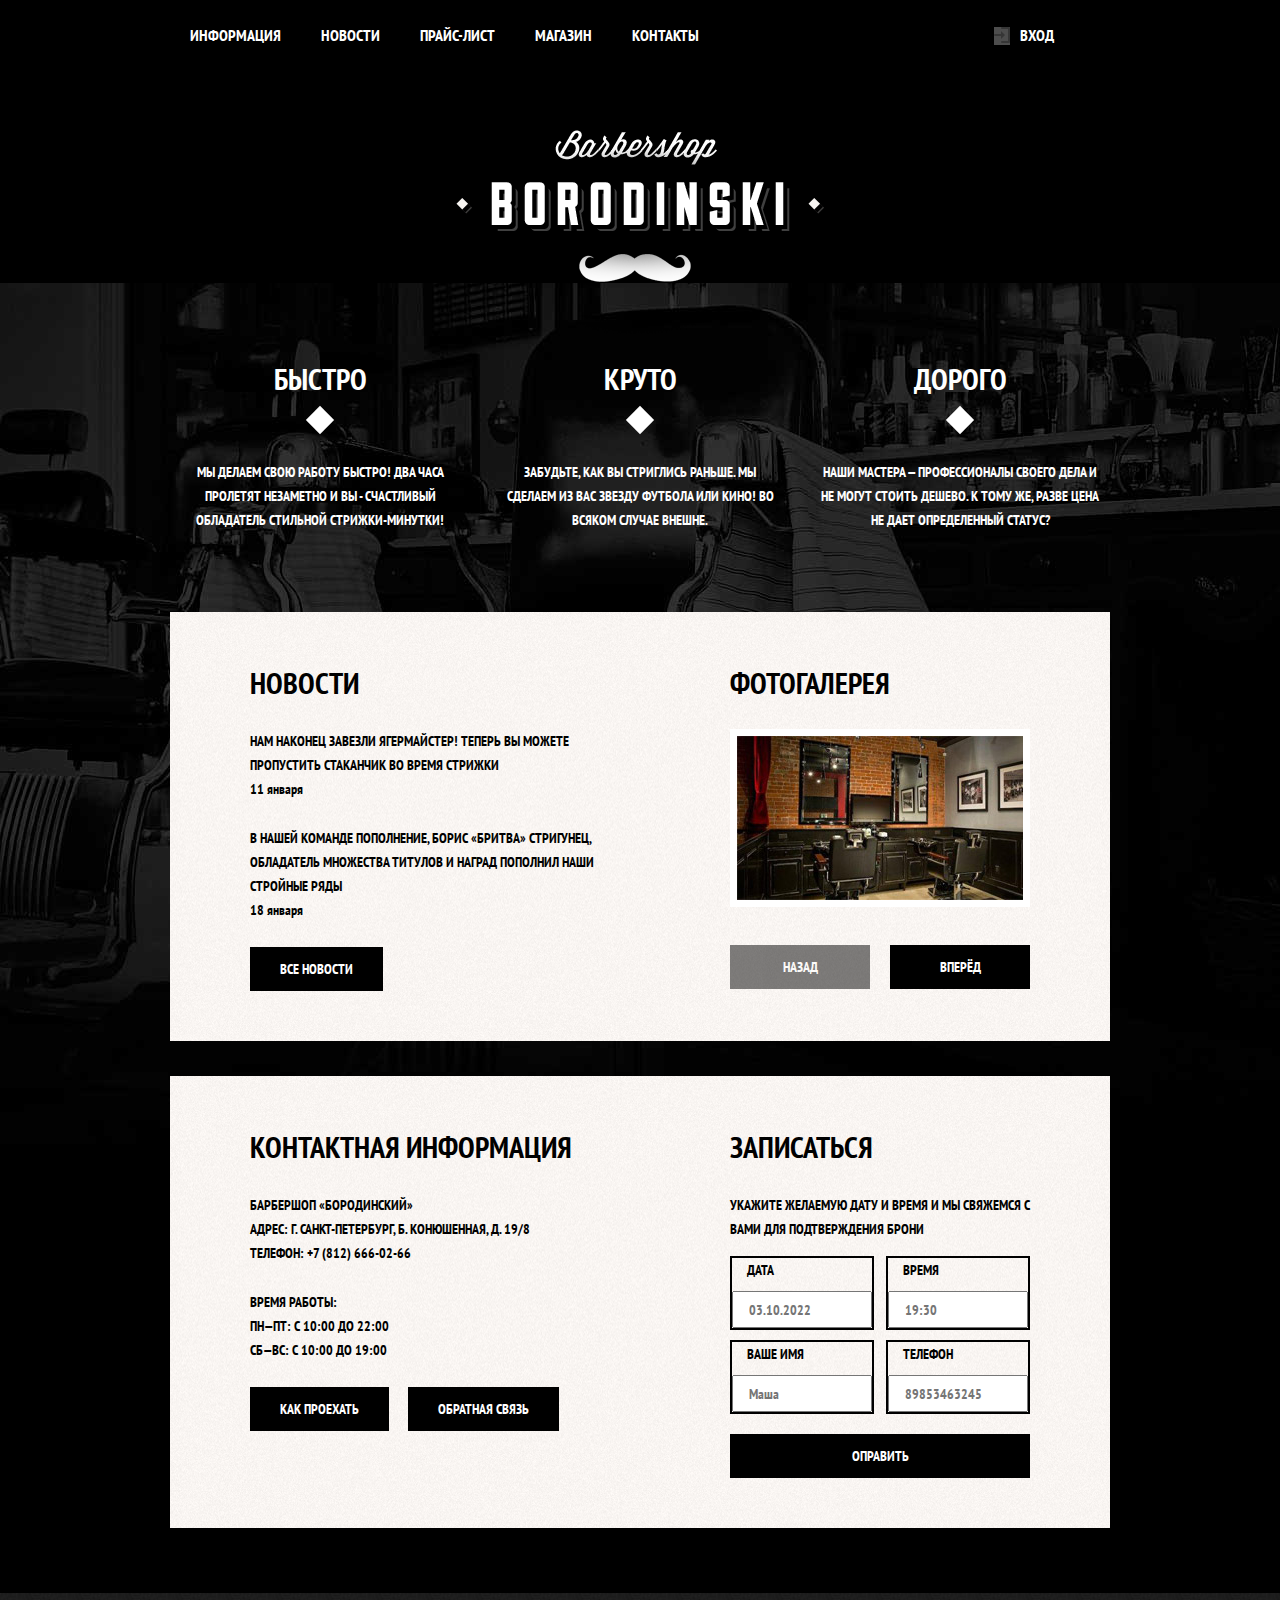
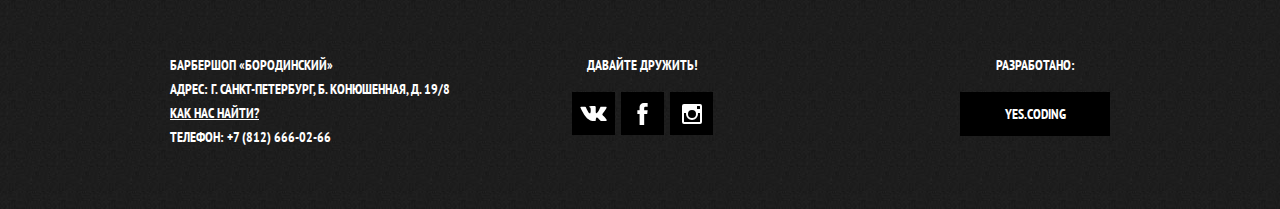
<file: Index.html>
<!DOCTYPE html>
<html lang="ru">
<head>
    <meta charset="UTF-8">
    <meta http-equiv="X-UA-Compatible" content="IE=edge">
    <meta name="viewport" content="width=device-width, initial-scale=1.0">
    <link rel="icon" href="img/favicon.ico" type="ico">
    <link href="./css/normlize.css" rel="stylesheet">
    <link href="./css/style.css" rel="stylesheet">
    <link href="https://fonts.googleapis.com/css?family=PT+Sans+Narrow:400,700&amp;subset=latin,cyrillic" rel="stylesheet">
    <title>Барбершоп "Бородинский"</title>
</head>
<body>
  <header class="main-header">
    <nav class="main-navigation">
      <a class="main-header-logo">
        <img src="img/index-logo.png" width="368" height="153" alt="логотип барбершопа Бородинский ">
      </a>
      <div class="main-navigation-wrapper">
        <div class="container">
          <ul class="site-navigation">
            <li>
              <a href="info.html">Информация</a>
            </li>
            <li>
              <a href="news.html">Новости</a>
            </li>
            <li>
              <a href="price.html">Прайс-лист</a> 
            </li>
            <li>
              <a href="https://aleksandraluzanova.github.io/Barbershop/Catalog.html">Магазин</a>
            </li>
            <li>
              <a href="contacts.html">Контакты</a>
            </li>
          </ul>
          <ul class="user-navigation">
            <li>
              <a class="login-link" href="login.html">Вход</a>
            </li>
          </ul>
      </div>
    </div>
    </nav>
  </header>
  <main class="container">
    <h1 class="visually-hidden">Барбершоп "Бородинский"</h1>
    <section class="features">
      <h2 class="visually-hidden">Преймущества</h2>
      <ul class="features-list">
        <li class="features-item">
          <h3>Быстро</h3>
          <p>Мы делаем свою работу быстро! Два часа пролетят незаметно и вы - счастливый обладатель стильной стрижки-минутки!</p>
        </li>
        <li class="features-item">
          <h3>Круто</h3>
          <p>Забудьте, как вы стриглись раньше. Мы сделаем из вас звезду футбола или кино! Во всяком случае внешне.</p>
        </li>
        <li class="features-item">
          <h3>Дорого</h3>
          <p>Наши мастера — профессионалы своего дела и не могут стоить дешево. К тому же, разве цена не дает определенный статус?</p>
        </li>
      </ul>
    </section>
    
    <div class="index-columns">
    <section class="news">
      <h2>Новости</h2>
      <ul class="news-list">
        <li class="news-item">
          <p>Нам наконец завезли Ягермайстер! Теперь вы можете пропустить стаканчик во время стрижки</p>
          <time datetime="2022-01-11">11 января</time>
        </li>
        <li class="news-item">
          <p>В нашей команде пополнение, Борис «Бритва» Стригунец, обладатель множества титулов и наград пополнил наши стройные ряды</p>
          <time datetime="2022-01-18">18 января</time>
        </li>
      </ul>
      <a class="button" href="news.html">Все новости</a>
    </section>
    <section class="gallery">
      <h2>Фотогалерея</h2>
      <div class="gallery-container">
        <figure class="gallery-content">
          <a href="#">
            <img src="img/gallery.jpg" width="286" height="164" alt="интерьер">
          </a>
        </figure>
        <button class="button gallery-button gallery-button-back" disabled>Назад</button>
        <button class="button gallery-button gallery-button-next">Вперёд</button>
     </div>
    </section>
  </div>

  <div class="index-columns">
    <section class="contacts">
      <h2>Контактная информация</h2>
      <p>
        Барбершоп «Бородинский»
        <br> Адрес: г. Санкт-Петербург, Б. Конюшенная, д. 19/8 
        <br>Телефон: +7 (812) 666-02-66
      </p>
      <p>
        Время работы:
        <br> пн—пт: с 10:00 до 22:00
        <br> сб—вс: с 10:00 до 19:00
      </p>
      <a class="button contacts-button-map" href="map.html">Как проехать</a>
      <a class="button" href="contacts.html">Обратная связь</a>
    </section>
    <section class="appointment">
      <h2>Записаться</h2>
      <p class="appointment-info">Укажите желаемую дату и время и мы свяжемся с вами для подтверждения брони</p>
      <form class="appointment-form" action="https://echo.htmlacademy.ru" method="post">
        <p class="appointment-item">
          <label for="appointment-date">Дата</label>
          <input id="appointment-date" type="text" name="date" value="" placeholder="03.10.2022">
        </p>
        <p class="appointment-item">
          <label for="appointment-time">Время</label>
          <input id="appointment-time" type="text" name="time" value="" placeholder="19:30">
        </p>
        <p class="appointment-item">
          <label for="appointment-name">Ваше имя</label>
          <input id="appointment-name" type="text" name="name" value="" placeholder="Маша">
        </p>
        <p class="appointment-item">
          <label for="appointment-phone">Телефон</label>
          <input id="appointment-phone" type="tel" name="phone" value="" placeholder="89853463245">
        </p>
        <button class="button" type="submit">Оправить</button>
      </form>
    </section>
  </div>
  </main>
  <footer class="main-footer">
    <div class="container">
    <p class="footer-contacts">
      Барбершоп «Бородинский» 
      <br>Адрес: г. Санкт-Петербург, Б. Конюшенная, д. 19/8
      <br> <a href="map.html">Как нас найти?</a>
      <br> Телефон: +7 (812) 666-02-66
    </p>
    <div class="footer-social">
      <b>Давайте дружить!</b>
      <ul>
        <li>
          <a class="social-button" href="#"><span class="visually-hidden">ВКонтакте</span>
            <svg xmlns="http://www.w3.org/2000/svg" width="27" height="15" viewBox="0 0 26.14 14.91">
              <path d="M26 13.47l-.09-.17a13.55 13.55 0 0 0-2.6-3q-.87-.83-1.1-1.12A1 1 0 0 1 22 8a10.27 10.27 0 0 1 1.22-1.78l.88-1.16q2.35-3.13 2-4L26 .94a.8.8 0 0 0-.4-.22 2.14 2.14 0 0 0-.87 0h-3.92a.51.51 0 0 0-.27 0h-.3a.6.6 0 0 0-.15.14.93.93 0 0 0-.14.24 22.22 22.22 0 0 1-1.46 3.06q-.5.84-.93 1.46a7 7 0 0 1-.71.91 4.94 4.94 0 0 1-.52.47q-.23.18-.35.15l-.23-.05a.9.9 0 0 1-.31-.33 1.49 1.49 0 0 1-.16-.53v-.55-.65-.57-1.12-1-.75a3.14 3.14 0 0 0 0-.62 2.12 2.12 0 0 0-.14-.44.73.73 0 0 0-.28-.33 1.57 1.57 0 0 0-.46-.18A9 9 0 0 0 12.57 0a8.93 8.93 0 0 0-3.25.33 1.83 1.83 0 0 0-.52.41q-.25.3-.07.33a1.67 1.67 0 0 1 1.16.59l.08.16a2.6 2.6 0 0 1 .19.63 6.32 6.32 0 0 1 .12 1 10.59 10.59 0 0 1 0 1.7q-.07.71-.13 1.1a2.21 2.21 0 0 1-.18.64 2.69 2.69 0 0 1-.16.3l-.07.07a1 1 0 0 1-.37.07.86.86 0 0 1-.46-.19 3.27 3.27 0 0 1-.56-.52 7 7 0 0 1-.66-.93q-.37-.6-.76-1.42l-.22-.39q-.2-.38-.56-1.11t-.62-1.43A.9.9 0 0 0 5.2.9h-.07a.93.93 0 0 0-.22-.16A1.44 1.44 0 0 0 4.6.65L.87.68A1 1 0 0 0 .1.94L0 1a.44.44 0 0 0 0 .22 1.08 1.08 0 0 0 .08.37Q.9 3.53 1.86 5.31t1.66 2.87Q4.23 9.27 5 10.24t1 1.24l.37.41.34.33a8.06 8.06 0 0 0 1 .78 16.34 16.34 0 0 0 1.4.9 7.6 7.6 0 0 0 1.79.72 6.19 6.19 0 0 0 2 .22h1.57a1.08 1.08 0 0 0 .72-.3l.05-.07a.9.9 0 0 0 .1-.25 1.38 1.38 0 0 0 0-.37 4.48 4.48 0 0 1 .09-1.05 2.77 2.77 0 0 1 .23-.71 1.74 1.74 0 0 1 .29-.4 1.19 1.19 0 0 1 .23-.2h.11a.86.86 0 0 1 .77.21 4.52 4.52 0 0 1 .83.79q.39.47.93 1.05a6.41 6.41 0 0 0 1 .87l.27.16a3.31 3.31 0 0 0 .71.3 1.53 1.53 0 0 0 .76.07l3.48-.05a1.58 1.58 0 0 0 .8-.17.68.68 0 0 0 .34-.37 1.06 1.06 0 0 0 0-.46 1.71 1.71 0 0 0-.1-.36z"
                  fill="#fff">
              </path>
            </svg>
          </a>
        </li>
        <li>
          <a class="social-button" href="#"><span class="visually-hidden">Фейсбук</span>
            <svg xmlns="http://www.w3.org/2000/svg" width="19" height="22" viewBox="0 0 10.15 21.74">
              <path d="M3.34 1.12A4.77 4.77 0 0 1 6.53 0h3.61v3.81H7.81a1.07 1.07 0 0 0-1.09.83v2.55h3.42c-.08 1.23-.24 2.45-.41 3.67h-3v10.87H2.21V10.86H0V7.21h2.19V3.66a3.83 3.83 0 0 1 1.15-2.54z"
                  fill="#fff" />
             </svg>
          </a>
        </li>
        <li>
          <a class="social-button" href="#"><span class="visually-hidden">Инстаграмм</span>
            <svg xmlns="http://www.w3.org/2000/svg" width="20" height="20" viewBox="0 0 20 20">
              <path d="M18 0H2a2 2 0 0 0-2 2v16a2 2 0 0 0 2 2h16a2 2 0 0 0 2-2V2a2 2 0 0 0-2-2zm-8 6a4 4 0 1 1-4 4 4 4 0 0 1 4-4zM2.5 18a.47.47 0 0 1-.5-.5V9h2.1a3.4 3.4 0 0 0-.1 1 6 6 0 1 0 12 0 3.4 3.4 0 0 0-.1-1H18v8.5a.47.47 0 0 1-.5.5zM18 4.5a.47.47 0 0 1-.5.5h-2a.47.47 0 0 1-.5-.5v-2a.47.47 0 0 1 .5-.5h2a.47.47 0 0 1 .5.5z"
                  fill="#fff">
              </path>
            </svg>
          </a>
        </li>
      </ul>
    </div>
      <p class="footer-copyright">
        <b>Разработано:</b>
        <a class="button" href="https://yescoding.ru/">Yes.coding</a>
      </p>
  </div>
  </footer>
  <section class="modal modal-login">
    <h2>ЛИЧНЫЙ КАБИНЕТ</h2>
    <p>Введите свой логин и пароль.</p>
    <form class="login-form" action="https://echo.htmlacademy.ru" method="post">
      <p>
        <label class="visually-hidden" for="user-login">Логин</label>
        <input class="login-icon-user" id="user-login" type="text" name="login" placeholder="Логин">
      </p>
      <p>
        <label class="visually-hidden" for="user-password">Пароль</label>
        <input class="login-icon-password" id="user-password" type="password" placeholder="Пароль" name="password">
      </p>
      <p class="login-password-info">
        <label class="login-checkbox">
          <input type="checkbox" name="remember" class="visually-hidden">
          <span class="checkbox-indicator"></span>
          Запомните меня
        </label>
        <a class="restore" href="#">Я забыл пароль!</a>
      </p>
      <button class="button" type="submit">Войти</button>
    </form>
    <!-- <button class="modal-close" type="button">Закрыть</button> -->
    <span class="modal-close">х</span>
  </section>
  <section class="modal modal-map">
    <h2 class="visually-hidden">Как до нас добраться</h2>
    <iframe src="https://www.google.com/maps/embed?pb=!1m18!1m12!1m3!1d1998.5991043651595!2d30.320894616006086!3d59.93879418187624!2m3!1f0!2f0!3f0!3m2!1i1024!2i768!4f13.1!3m3!1m2!1s0x4696310fca5ba729%3A0xea9c53d4493c879f!2z0JHQvtC70YzRiNCw0Y8g0JrQvtC90Y7RiNC10L3QvdCw0Y8g0YPQuy4sIDE5LCDQodCw0L3QutGCLdCf0LXRgtC10YDQsdGD0YDQsywgMTkxMTg2!5e0!3m2!1sru!2sru!4v1678724016999!5m2!1sru!2sru" width="766" height="560" style="border:0;" allowfullscreen="" loading="lazy" referrerpolicy="no-referrer-when-downgrade"></iframe>
    <p><img src="img/map.jpg" width="766" height="560"></p>
    <span class="modal-close">х</span>
  </section>
  <script src="js/Popup.js"></script>
  <script src="js/Map.js"></script>
</body>
</html>
</file>
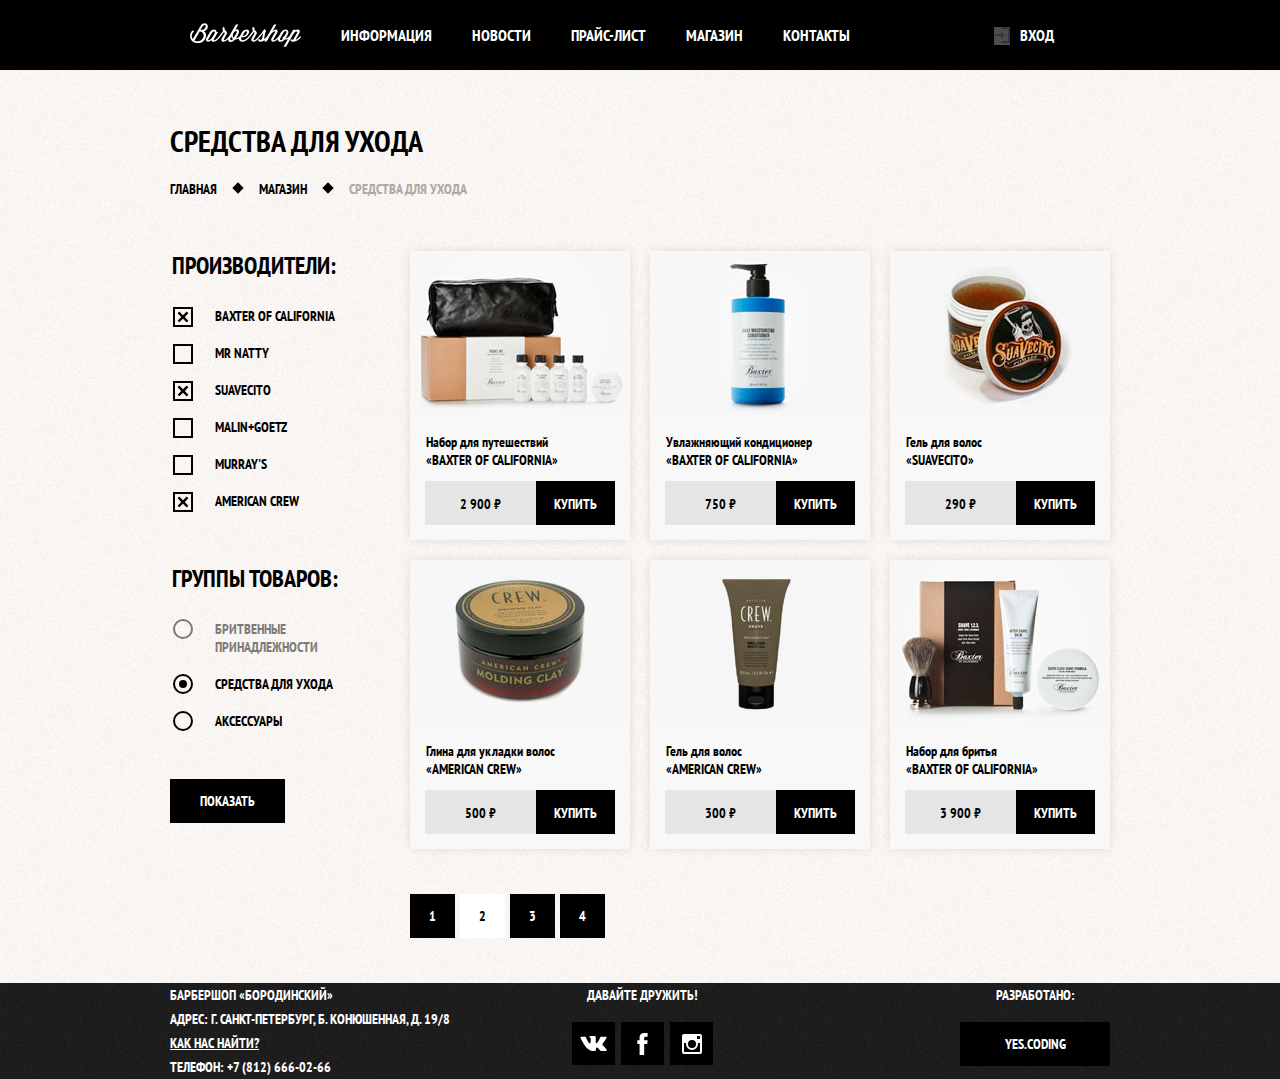
<file: Catalog.html>
<!DOCTYPE html>
<html lang="ru">
<head>
    <meta charset="UTF-8">
    <meta http-equiv="X-UA-Compatible" content="IE=edge">
    <meta name="viewport" content="width=device-width, initial-scale=1.0">
    <link href="https://fonts.googleapis.com/css?family=PT+Sans+Narrow:400,700&amp;subset=latin,cyrillic" rel="stylesheet">
    <link rel="icon" href="img/favicon.ico" type="ico">
    <link rel="stylesheet" href="css/catalog.css">
    <title>Барбершоп "Бородинский"</title>
</head>
<body class="inner-page">
    <header class="main-header">
        <nav class="main-navigation container">
          <a class="main-header-logo" href="Index.html">
            <img src="img/logo.svg" width="111" height="24" alt="логотип барбершопа Бородинский ">
          </a>
          <!-- <div class="main-navigation-wrapper">
            <div class="container"> -->
              <ul class="site-navigation">
                <li>
                  <a href="info.html">Информация</a>
                </li>
                <li>
                  <a href="news.html">Новости</a>
                </li>
                <li>
                  <a href="price.html">Прайс-лист</a> 
                </li>
                <li>
                  <a href="catalog.html">Магазин</a>
                </li>
                <li>
                  <a href="contacts.html">Контакты</a>
                </li>
              </ul>
              <ul class="user-navigation">
                <li>
                  <a class="login-link" href="login.html">Вход</a>
                </li>
              </ul>
            <!-- </div>
          </div> -->
        </nav>
      </header> 
      <main class="container">
        <h1 class="page-title">Средства для ухода</h1>
        <ul class="breadcrumbs">
            <li>
                <a href="Index.html">Главная</a>
            </li>
            <li>
                <a href="#">Магазин</a>
            </li>
            <li class="breadcrumbs-current">
                Средства для ухода
            </li>
        </ul>
        <div class="catalog-columns">
        <section class="filters">
            <h2 class="visually-hidden">Фильтр товаров</h2>
            <form class="filter" method="get" action="https://echo.htmlacademy.ru">
                <fieldset>
                    <legend>Производители:</legend>
                    <ul>
                        <li class="filter-option">
                            <input class="visually-hidden filter-input filter-input-checkbox" type="checkbox" name="Baxter-of-california" id="filter-baxter-of-california" checked>
                            <label for="filter-baxter-of-california">Baxter of california</label>
                        </li>
                        <li class="filter-option">
                            <input class="visually-hidden filter-input filter-input-checkbox" type="checkbox" name="Mr-natty" id="filter-mr-natty">
                            <label for="filter-mr-natty">Mr natty</label>
                        </li>
                        <li class="filter-option">
                          <input class="visually-hidden filter-input filter-input-checkbox" type="checkbox" name="suavecito" id="filter-suavecito" checked>
                          <label for="filter-suavecito">Suavecito</label>
                        </li>
                        <li class="filter-option">
                          <input class="visually-hidden filter-input filter-input-checkbox" type="checkbox" name="malin-goetz" id="filter-malin-goetz">
                          <label for="filter-malin-goetz">Malin+goetz</label>
                        </li>
                        <li class="filter-option">
                          <input class="visually-hidden filter-input filter-input-checkbox" type="checkbox" name="murrays" id="filter-murrays">
                          <label for="filter-murrays">Murray's</label>
                        </li>
                        <li class="filter-option">
                          <input class="visually-hidden filter-input filter-input-checkbox" type="checkbox" name="american-crew" id="filter-american-crew" checked>
                          <label for="filter-american-crew">American crew</label>
                        </li>
                    </ul>
                </fieldset>
                <fieldset>
                  <legend>Группы товаров:</legend>
                  <ul>
                    <li class="filter-option">
                      <input class="visually-hidden filter-input filter-input-radio" type="radio" name="product-group" value="shaving" id="filter-shave" disabled>
                      <label for="filter-shave">Бритвенные принадлежности</label>
                    </li>
                    <li class="filter-option">
                      <input class="visually-hidden filter-input filter-input-radio" type="radio" name="product-group" value="hair-care" id="filter-care" checked>
                      <label for="filter-care">Средства для ухода</label>
                    </li>
                    <li class="filter-option">
                      <input class="visually-hidden filter-input filter-input-radio" type="radio" name="product-group" value="accessories" id="filter-accessories">
                      <label for="filter-accessories">Аксессуары</label>
                    </li>
                  </ul>
                </fieldset>
                <button type="submit" class="filter-button button">Показать</button>
            </form>
        </section>
        <section class="catalog">
          <h2 class="visually-hidden">Список средств для ухода</h2>
          <ul class="catalog-list">
            <li class="catalog-item">
              <a href="#">
                <h3>
                  <span class="catalog-category">Набор для путешествий</span>
                  <span class="catalog-item-title">«Baxter of California»</span> 
                </h3>
                <p class="catalog-item-image">
                  <img src="img/content-catalog-item-1.jpg" width="220" height="165" alt="Набор для путешествий «Baxter of California» ">
                </p>
              </a>
              <p class="catalog-item-price">
                <b>2 900 ₽</b>
                <a class="button" href="#">Купить</a>
              </p>
            </li>
            <li class="catalog-item">
              <a href="#">
                <h3>
                  <span class="catalog-category">Увлажняющий кондиционер</span>
                  <span class="catalog-item-title">«Baxter of California»</span>
                </h3>
                <p class="catalog-item-image">
                  <img src="img/content-catalog-item-2.jpg" width="220" height="165" alt="Увлажняющий кондиционер «Baxter of California»">
                </p>
              </a>
              <p class="catalog-item-price">
                <b>750 ₽</b>
                <a class="button" href="#">Купить</a>
              </p>
            </li>
            <li class="catalog-item">
              <a href="#">
                <h3>
                  <span class="catalog-category">Гель для волос</span>
                  <span class="catalog-item-title">«Suavecito»</span>
                </h3>
                <p class="catalog-item-image">
                  <img src="img/content-catalog-item-3.jpg" width="220" height="165" alt="Гель для волос «Suavecito»">
                </p>
              </a>
              <p class="catalog-item-price">
                <b>290 ₽</b>
                <a class="button" href="#">Купить</a>
              </p>
            </li>
            <li class="catalog-item">
              <a href="#">
                <h3>
                  <span class="catalog-category">Глина для укладки волос</span>
                  <span class="catalog-item-title">«American crew»</span>
                </h3>
                <p class="catalog-item-image">
                  <img src="img/content-catalog-item-4.jpg" width="220" height="165" alt="Глина для укладки волос «American crew»">
                </p>
              </a>
              <p class="catalog-item-price">
                <b>500 ₽</b>
                <a class="button" href="#">Купить</a>
              </p>
            </li>
          </li>
          <li class="catalog-item">
            <a href="#">
              <h3>
                <span class="catalog-category">Гель для волос</span>
                <span class="catalog-item-title">«American crew»</span>
              </h3>
              <p class="catalog-item-image">
                <img src="img/content-catalog-item-5.jpg" width="220" height="165" alt="Гель для волос «American crew»">
              </p>
            </a>
            <p class="catalog-item-price">
              <b>300 ₽</b>
              <a class="button" href="#">Купить</a>
            </p>
          </li>
        </li>
        <li class="catalog-item">
          <a href="#">
            <h3>
              <span class="catalog-category">Набор для бритья</span>
              <span class="catalog-item-title">«Baxter of california»</span>
            </h3>
            <p class="catalog-item-image">
              <img src="img/content-catalog-item-6.jpg" width="220" height="165" alt="Набор для бритья «Baxter of california»">
            </p>
          </a>
          <p class="catalog-item-price">
            <b>3 900 ₽</b>
            <a class="button" href="#">Купить</a>
          </p>
        </li>
          </ul>
          <ul class="pagination-list">
            <li class="pagination-item">
              <a href="#">1</a>
            </li>
            <li class="pagination-item pagination-item-current">
              <a>2</a>
            </li>
            <li class="pagination-item">
              <a href="#">3</a>
            </li>
            <li class="pagination-item">
              <a href="#">4</a>
            </li>
          </ul>
        </section>
      </div>
      </main>
      <footer class="main-footer">
        <div class="container">
        <p class="footer-contacts">
          Барбершоп «Бородинский» 
          <br>Адрес: г. Санкт-Петербург, Б. Конюшенная, д. 19/8
          <br> <a href="map.html">Как нас найти?</a>
          <br> Телефон: +7 (812) 666-02-66
        </p>
        <div class="footer-social">
          <b>Давайте дружить!</b>
          <ul>
            <li>
              <a class="social-button" href="#"><span class="visually-hidden">ВКонтакте</span>
                <svg xmlns="http://www.w3.org/2000/svg" width="27" height="15" viewBox="0 0 26.14 14.91">
                  <path d="M26 13.47l-.09-.17a13.55 13.55 0 0 0-2.6-3q-.87-.83-1.1-1.12A1 1 0 0 1 22 8a10.27 10.27 0 0 1 1.22-1.78l.88-1.16q2.35-3.13 2-4L26 .94a.8.8 0 0 0-.4-.22 2.14 2.14 0 0 0-.87 0h-3.92a.51.51 0 0 0-.27 0h-.3a.6.6 0 0 0-.15.14.93.93 0 0 0-.14.24 22.22 22.22 0 0 1-1.46 3.06q-.5.84-.93 1.46a7 7 0 0 1-.71.91 4.94 4.94 0 0 1-.52.47q-.23.18-.35.15l-.23-.05a.9.9 0 0 1-.31-.33 1.49 1.49 0 0 1-.16-.53v-.55-.65-.57-1.12-1-.75a3.14 3.14 0 0 0 0-.62 2.12 2.12 0 0 0-.14-.44.73.73 0 0 0-.28-.33 1.57 1.57 0 0 0-.46-.18A9 9 0 0 0 12.57 0a8.93 8.93 0 0 0-3.25.33 1.83 1.83 0 0 0-.52.41q-.25.3-.07.33a1.67 1.67 0 0 1 1.16.59l.08.16a2.6 2.6 0 0 1 .19.63 6.32 6.32 0 0 1 .12 1 10.59 10.59 0 0 1 0 1.7q-.07.71-.13 1.1a2.21 2.21 0 0 1-.18.64 2.69 2.69 0 0 1-.16.3l-.07.07a1 1 0 0 1-.37.07.86.86 0 0 1-.46-.19 3.27 3.27 0 0 1-.56-.52 7 7 0 0 1-.66-.93q-.37-.6-.76-1.42l-.22-.39q-.2-.38-.56-1.11t-.62-1.43A.9.9 0 0 0 5.2.9h-.07a.93.93 0 0 0-.22-.16A1.44 1.44 0 0 0 4.6.65L.87.68A1 1 0 0 0 .1.94L0 1a.44.44 0 0 0 0 .22 1.08 1.08 0 0 0 .08.37Q.9 3.53 1.86 5.31t1.66 2.87Q4.23 9.27 5 10.24t1 1.24l.37.41.34.33a8.06 8.06 0 0 0 1 .78 16.34 16.34 0 0 0 1.4.9 7.6 7.6 0 0 0 1.79.72 6.19 6.19 0 0 0 2 .22h1.57a1.08 1.08 0 0 0 .72-.3l.05-.07a.9.9 0 0 0 .1-.25 1.38 1.38 0 0 0 0-.37 4.48 4.48 0 0 1 .09-1.05 2.77 2.77 0 0 1 .23-.71 1.74 1.74 0 0 1 .29-.4 1.19 1.19 0 0 1 .23-.2h.11a.86.86 0 0 1 .77.21 4.52 4.52 0 0 1 .83.79q.39.47.93 1.05a6.41 6.41 0 0 0 1 .87l.27.16a3.31 3.31 0 0 0 .71.3 1.53 1.53 0 0 0 .76.07l3.48-.05a1.58 1.58 0 0 0 .8-.17.68.68 0 0 0 .34-.37 1.06 1.06 0 0 0 0-.46 1.71 1.71 0 0 0-.1-.36z"
                      fill="#fff">
                  </path>
                </svg>
              </a>
            </li>
            <li>
              <a class="social-button" href="#"><span class="visually-hidden">Фейсбук</span>
                <svg xmlns="http://www.w3.org/2000/svg" width="19" height="22" viewBox="0 0 10.15 21.74">
                  <path d="M3.34 1.12A4.77 4.77 0 0 1 6.53 0h3.61v3.81H7.81a1.07 1.07 0 0 0-1.09.83v2.55h3.42c-.08 1.23-.24 2.45-.41 3.67h-3v10.87H2.21V10.86H0V7.21h2.19V3.66a3.83 3.83 0 0 1 1.15-2.54z"
                      fill="#fff" />
                 </svg>
              </a>
            </li>
            <li>
              <a class="social-button" href="#"><span class="visually-hidden">Инстаграмм</span>
                <svg xmlns="http://www.w3.org/2000/svg" width="20" height="20" viewBox="0 0 20 20">
                  <path d="M18 0H2a2 2 0 0 0-2 2v16a2 2 0 0 0 2 2h16a2 2 0 0 0 2-2V2a2 2 0 0 0-2-2zm-8 6a4 4 0 1 1-4 4 4 4 0 0 1 4-4zM2.5 18a.47.47 0 0 1-.5-.5V9h2.1a3.4 3.4 0 0 0-.1 1 6 6 0 1 0 12 0 3.4 3.4 0 0 0-.1-1H18v8.5a.47.47 0 0 1-.5.5zM18 4.5a.47.47 0 0 1-.5.5h-2a.47.47 0 0 1-.5-.5v-2a.47.47 0 0 1 .5-.5h2a.47.47 0 0 1 .5.5z"
                      fill="#fff">
                  </path>
                </svg>
              </a>
            </li>
          </ul>
        </div>
          <p class="footer-copyright">
            <b>Разработано:</b>
            <a class="button" href="https://yescoding.ru/">Yes.coding</a>
          </p>
      </div>
      </footer>
</body>
</html>
</file>
<file: css/style.css>
body {
    margin: 0;
    padding: 0;

    font-family: "PT Sans Narrow", Arial, sans-serif;
    font-size: 14px;
    line-height: 24px;
    font-weight: 700;
    color: #ffffff;
    text-transform: uppercase;

    background-color: #000000;
    background-image: url("../img/index-backgound.jpg");
    background-position: top center;
    background-repeat: no-repeat;
}

a {
    text-decoration: none;
}

.main-navigation {
    font-size: 16px;
    line-height: 20px;
    color: #ffffff;


    background-color: #000000;
}

.site-navigation,
.user-navigation {
    list-style: none;
}

.site-navigation a,
.user-navigation a {
    color: #ffffff;
}

.site-navigation a:hover,
.site-navigation a:focus,
.user-navigation a:hover,
.user-navigation a:focus {
    background-color: #242424;
}

.features-list {
    list-style: none;
}

.features-item {
    text-align: center;
}

.features-item h3 {
    font-size: 30px;
    line-height: 42px;
}

.index-columns {
    color: #000000;

    background-color: #f8f5f2;
    background-image: url("../img/fon.jpg");
    background-position: 0 0;
    background-repeat: repeat;
}

.index-columns h2 {
    font-size: 30px;
    line-height: 42px;
}

.news-list {
    list-style: none;
}

.news-item time {
    text-transform: none;
}

.gallery-content {
    background-color: #cccccc;
    border: 7px solid #ffffff;
}

.button {
    font: inherit;

    text-align: center;
    color: #ffffff;
    vertical-align: middle;
    text-transform: uppercase; 

    background-color: #000000;
    border: none;
}

.button:hover,
.button:focus,
.button:active {
    background-color: #663d15;
}

.appointment-item {
    font: inherit;

    background-color: transparent;
    border: 2px solid #000000;
}

.appointment-item input:focus {
    border-color: #663d15;
}

.main-footer {
    color: #ffffff;

    background-color: #212121;
    background-image: url("../img/footer-background.jpg");
    background-position: 0 0;
    background-repeat: repeat;
}

.footer-contacts a {
    color: #ffffff;
    text-decoration: underline;
}

.footer-contacts a:hover,
.footer-contacts a:focus {
    text-decoration: none;
}

.footer-social {
    text-align: center;
}

.footer-social ul {
    list-style: none;
}

.social-button {
    color: #ffffff;
}

.footer-copyright {
    text-align: center;
}

.footer-copyright .button:hover,
.footer-copyright .button:focus {
    color: #000000;

    background-color: #ffffff;
}

.modal {
    color: #000000;

    background-color: #f8f3f0;
    background-image: url("../img/fon.jpg");
    background-position: 0 0;
    background-repeat: repeat;
}

.modal h2 {
    font-size: 30px;
    line-height: 42px;
}

.login-form input[type="text"],
.login-form input[type="password"] {
    font: inherit;
    color: #000000;
    text-transform: uppercase;

    background-color: #f9f6f3;
    border: 2px solid #000000;
}

.login-form input:focus {
    border-color: #663d15;
}

.login-checkbox:hover,
.login-checkbox:focus {
    color: #663d15;
}

.restore {
    color: #000000;
    text-decoration: underline;
}

.restore:hover,
.restore:focus {
    text-decoration: none;
}

.main-header {
    margin-bottom: 75px;
}

.main-header-logo {
    order: 1;
    width: 368px;
    height: 153px;
}

.site-navigation {
    width: 620px;
    margin: 0;
    padding: 0;
    list-style: none;
}

.user-navigation {
    width: 140px;
    margin: 0;
    padding: 0;
    list-style: none;
}

.main-navigation {
    display: flex;
    flex-direction: column;
    align-items: center;
}

.main-navigation-wrapper {
    width: 100%;
    margin-bottom: 60px;

    background-color: #000000;
}

.container {
    width: 940px;
    margin: 0 auto;
    padding: 0 10px;
}

.main-navigation-wrapper .container {
    display: flex;
    justify-content: space-between;
}

.features-list {
    display: flex;
    justify-content: space-between;
    margin: 0;
    padding: 0; 
}

.features-item {
    width: 300px;
}

.index-columns {
    display: flex;
    justify-content: space-between;
    padding: 50px 80px;
    margin-bottom: 35px;
}

.features {
    margin-bottom: 80px;
}

.news {
    width: 380px;
}

.gallery {
    width: 300px;
}

.contacts {
    width: 380px;
}

.appointment {
    width: 300px;
}

.main-footer {
    margin-top: 65px;
    padding: 60px 0;
}

.footer-contacts {
    width: 320px;
    margin: 0;
    margin-right: 80px;
}

.footer-social {
    width: 145px;
}

.footer-copyright {
    width: 150px;
    margin: 0;
    margin-left: auto;
}

.main-footer .container {
    display: flex;
}

img {
    max-width: 100%;
    height: auto;
}

.visually-hidden:not(:focus):not(:active),
input[type="checkbox"].visually-hidden,
input[type=radio].visually-hidden {
    position: absolute;
    width: 1px;
    height: 1px;
    margin: -1px;
    border: 0;
    padding: 0;
    white-space: nowrap;
    clip-path: inset(100%);
    clip: rect(0 0 0 0);
    overflow: hidden;
}

.site-navigation {
    display: flex;
    flex-wrap: wrap;
}

.site-navigation a,
.user-navigation a {
    display: inline-block;
    padding: 25px 20px;
    vertical-align: middle;
}

.user-navigation {
    display: flex;
}

.user-navigation .login-link {
    padding-left: 50px;
    position: relative;
}

.login-link::before {
    content: "";
    width: 16px;
    height: 18px;
    background-color: #ffffff;
    position: absolute;
    top: 27px;
    left: 24px;
    background-image: url("../img/sprite123.png");
    background-repeat: no-repeat;
    background-position: 0 0;
    opacity: 0.3;
}

.login-link:hover::before,
.login-link:focus::before,
.login-link:active::before {
    opacity: 1;
}

.features-item h3 {
    margin: 0;
    margin-bottom: 60px;
    position: relative;
}

.features-item h3::after {
    content: "";
    position: absolute;
    width: 20px;
    height: 20px;
    background-color: #ffffff;
    bottom: -30px;
    left: 50%;
    margin-left: -10px;
    transform: rotate(45deg);
}

.features-item p {
    margin: 0 10px;
}

.index-columns h2 {
    margin: 0;
    margin-bottom: 25px;
}

.news-list {
    margin: 0;
    margin-bottom: 25px;
    padding: 0;
}

.news-item {
    margin-bottom: 25px;
}

.news-item p {
    margin: 0;
}

.button {
    display: inline-block;
    padding: 10px 30px;
    margin-right: 16px;
}

.button.disabled,
.button:disabled {
    cursor: default;
    opacity: 0.5;
    background-color: #000000;
}

.gallery-content {
    height: 164px;
    margin: 0;
}

.gallery-content img {
    width: 286px;
    height: 164px;
}

.gallery-container {
    position: relative;
    height: 260px;
}

.gallery-button {
    box-sizing: border-box;
    width: 140px;
    margin: 0;
    position: absolute;
    bottom: 0;
}

.gallery-button-back {
    left: 0;
}

.gallery-button-next {
    right: 0;
}

.contacts p {
    margin: 0;
    margin-bottom: 25px;
}

.appointment-info {
    margin: 0;
    margin-bottom: 15px;
}

.appointment-item {
    width: 140px;
    margin: 0;
    margin-bottom: 10px;
}

.appointment-form {
    display: flex;
    flex-wrap: wrap;
    justify-content: space-between;
}

.appointment-item label {
    display: block;
    margin-bottom: 9px;
    margin-left: 15px;
}

.appointment-item input {
    box-sizing: border-box;
    width: 140px;
    padding-top: 8px;
    padding-left: 15px;
    padding-right: 15px;
    padding-bottom: 7px;
}

.appointment-form button {
    display: block;
    width: 100%;
    margin-top: 10px;
    margin-right: 0;
}

.social-button {
    width: 43px;
    height: 43px;
    background-color: #000000;
    display: flex;
    align-items: center;
    justify-content: center;
}

.footer-social ul {
    display: flex;
    width: 141px;
    flex-wrap: wrap;
    justify-content: space-between;
    padding: 0;
    margin: 0 auto;
}

.social-button:hover,
.footer-social:focus {
    background-color: #ffffff;
}

.social-button:hover path,
.footer-social:focus path {
    fill: #000000;
}

.footer-social b {
    display: block;
    margin-bottom: 15px;
}

.footer-copyright b {
    display: block;
    margin-bottom: 15px;
}

.footer-copyright a {
    display: block;
    margin-right: 0;
}

.footer-copyright a:hover,
.footer-copyright:focus {
    color: #000000;
    background-color: #ffffff;
}

@keyframes bounce {
    0% {
        transform: translateY(-2000px);
    }

    70% {
        transform: translateY(30px);
    }

    90% {
        transform: translateY(-10px);
    }

    100% {
        transform: translateY(0);
    }
}

@keyframes shake {
    0%,
    100% {
        transform: translateX(0);
    }

    10%,
    30%,
    50%,
    70%,
    90% {
        transform: translateX(-10px);
    }

    20%,
    40%,
    60%,
    80% {
        transform: translateX(10px);
    }
}

.modal {
    position: fixed;
    display: none;
    color: #000000;
    background-color: #f8f3f0;
    background-image: url("../img/fon.jpg");
    background-position: 0 0;
    background-repeat: repeat;
    box-shadow: 0px 30px 50px rgba(0, 0, 0, 0.7);
}

.modal-show {
    display: block;
    animation-name: bounce;
    animation-duration: 0.6s;
}

.modal-error {
    animation: shake 0.6s;
}

.modal-login {
    top: 120px;
    left: 50%; 
    width: 300px;
    margin-left: -230px;
    padding: 50px 80px;
}

.modal-close {
    position: absolute;
    top: 0;
    right: -34px;
    width: 22px;
    height: 22px;
    font-size: 0;
    background-color: transparent;
    border: 0;
    cursor: pointer;
}

.modal-close::before,
.modal-close::after {
    content: "";
    position: absolute;
    top: 10px;
    left: 2px;
    width: 19px;
    height: 3px;
    background-color: #d0d0d0;
}

.modal-close::before {
    transform: rotate(45deg);
}

.modal-close::after {
    transform: rotate(-45deg);
}

.modal-login h2 {
    margin: 0;
    margin-bottom: 20px;
    font-size: 30px;
    line-height: 42px;
}

.modal-map {
    top: 50%;
    left: 50%;
    width: 766px;
    height: 560px;
    margin-top: -280px;
    margin-left: -390px;
    border: 7px solid #ffffff;
}

.modal-map p {
    position: absolute;
    top: 0;
    left: 0;
    z-index: 1;
    margin: 0;
}

.modal-map iframe {
    position: relative;
    z-index: 2;
    border: none;
}

.modal-login p {
    margin: 0;
    margin-bottom: 10px;
}

.login-form p {
    margin: 0;
    margin-bottom: 10px;
}
  
.login-form input[type="text"],
.login-form input[type="password"] {
    box-sizing: border-box;
    width: 300px;
    padding: 10px 15px;
    padding-right: 40px;
    font: inherit;
    color: #000000;
    text-transform: uppercase;
    background-color: #f9f6f3;
    border: 2px solid #000000;
}

.login-form input:focus {
    border-color: #663d15;
}

.login-password-info {
    display: flex;
    flex-wrap: wrap;
    justify-content: space-between;
    margin: 15px 0;
}

.login-icon-user {
    background-image: url("../img/user.svg");
    background-position: 270px center;
    background-repeat: no-repeat;
}
</file>
<file: css/catalog.css>
body {
    margin: 0;
    padding: 0;

    font-family: "PT Sans Narrow", Arial, sans-serif;
    font-size: 14px;
    line-height: 24px;
    font-weight: 700;
    color: #ffffff;
    text-transform: uppercase;

    background-color: #000000;
    background-image: url("../img/index-backgound.jpg");
    background-position: top center;
    background-repeat: no-repeat;
}

a {
    text-decoration: none;
}

img {
    max-width: 100%;
    height: auto;
}

.visually-hidden:not(:focus):not(:active),
input[type="checkbox"].visually-hidden,
input[type=radio].visually-hidden {
    position: absolute;
    width: 1px;
    height: 1px;
    margin: -1px;
    border: 0;
    padding: 0;
    white-space: nowrap;
    clip-path: inset(100%);
    clip: rect(0 0 0 0);
    overflow: hidden;
}

.inner-page {
    color: #000000;
    background-color: #f9f6f3;
    background-image: url("../img/fon.jpg");
    background-position: 0 0;
    background-repeat: repeat;
}

.inner-page .main-header {
    margin-bottom: 50px;
    background-color: #000000;
}

.button {
    display: inline-block;
    margin-right: 16px;
    padding: 10px 30px;
    font: inherit;

    text-align: center;
    color: #ffffff;
    vertical-align: middle;
    text-transform: uppercase; 

    background-color: #000000;
    border: none;
}

.button:hover,
.button:focus,
.button:active {
    background-color: #663d15;
}

.button.disabled,
.button:disabled {
    cursor: default;
    opacity: 0.5;
    background-color: #000000;
}

.main-navigation {
    font-size: 16px;
    line-height: 20px;
    color: #ffffff;


    background-color: #000000;
}

.inner-page .main-navigation {
    display: flex;
    align-items: flex-start;
    flex-direction: row;
}

.inner-page .main-header-logo {
    order: 0;
    width: 111px;
    height: 24px;
    padding: 23px 20px;
}

.main-navigation-wrapper {
    width: 100%;
    margin-bottom: 60px;
    background-color: #000000;
}

.main-navigation-wrapper .container {
    display: flex;
    justify-content: space-between;
}
.site-navigation,
.user-navigation {
    list-style: none;
    margin: 0;
    padding: 0;
}

.site-navigation {
    display: flex;
    flex-wrap: wrap;
    width: 620px;
}

.user-navigation {
    display: flex;
    width: 140px;
}

.inner-page .user-navigation {
    margin-left: auto;
}


.site-navigation a,
.user-navigation a {
    display: block;
    padding: 25px 20px;
    vertical-align: middle;
    color: #ffffff;
}

.site-navigation a:hover,
.site-navigation a:focus,
.user-navigation a:hover,
.user-navigation a:focus {
    background-color: #242424;
}

.user-navigation .login-link {
    padding-left: 50px;
    position: relative;
}

.login-link::before {
    content: "";
    width: 16px;
    height: 18px;
    background-color: #ffffff;
    position: absolute;
    top: 27px;
    left: 24px;
    background-image: url("../img/sprite123.png");
    background-repeat: no-repeat;
    background-position: 0 0;
    opacity: 0.3;
}

.login-link:hover::before,
.login-link:focus::before,
.login-link:active::before {
    opacity: 1;
}

.container {
    width: 940px;
    margin: 0 auto;
    padding: 0 10px;
}

.page-title {
    font-size: 30px;
    line-height: 42px;
    margin: 0;
    margin-bottom: 15px;
    padding: 0;
}

.breadcrumbs {
    display: flex;
    justify-content: flex-start;
    flex-wrap: wrap;
    list-style: none;
    padding: 0;
    margin: 0;
    margin-bottom: 50px;
}

.breadcrumbs li {
    position: relative;
    margin-right: 42px;
}

.breadcrumbs li:last-child {
    margin-right: 0;
}

.breadcrumbs li::after {
    content: "";
    position: absolute;
    top: 7px;
    right: -25px;
    width: 8px;
    height: 8px;
    background-color: #000000;
    transform: rotate(45deg);
}

.breadcrumbs a {
    color: #000000;
}

.breadcrumbs a:hover,
.breadcrumbs a:focus {
    text-decoration: underline;
}

.breadcrumbs-current {
    color: #aba9a7;
}

.breadcrumbs-current::after {
    display: none;
}

.catalog-columns {
    display: flex;
    justify-content: space-between;
}

.filters {
    width: 180px;
}

.filter fieldset {
    margin: 0;
    padding: 0;
    margin-bottom: 30px;
    border: none;
}

.filter fieldset:first-child {
    margin-bottom: 35px;
}

.filter legend {
    margin-bottom: 26px;
    font-size: 24px;
    line-height: 30px;
}

.filter ul {
    margin: 0;
    padding: 0;
    list-style: none;
    line-height: 18px;
}

.filter-option {
    margin-bottom: 19px;
    padding-left: 45px;
}

.filter-option label {
    position: relative;
    display: block;
    cursor: pointer;
    user-select: none;
}

.filter-input:hover + label,
.filter-input:focus + label {
    color: #663d15;
}

.filter-input-checkbox + label::before {
    content: "";
    position: absolute;
    left: -42px;
    top: 0;
    width: 16px;
    height: 16px;
    border: 2px solid #000000;
}

.filter-input-checkbox:checked + label::after {
    content: "";
    position: absolute;
    top: 4px;
    left: -38px;
    width: 12px;
    height: 12px;
    background-image: url("../img/cross.svg");
    background-repeat: no-repeat;
    background-position: 0 0;
}

.filter-input-radio + label::before {
    content: "";
    position: absolute;
    left: -42px;
    top: -1px;
    width: 16px;
    height: 16px;
    border: 2px solid #000000;
    border-radius: 50%;
}

.filter-input:disabled + label {
    color: #000000;
    opacity: 0.5;
}

.filter-input-radio:checked + label::after {
    content: "";
    position: absolute;
    top: 5px;
    left: -36px;
    width: 8px;
    height: 8px;
    background-color: #000000;
    border-radius: 50%;
}

.catalog {
    width: 700px;
}

.catalog-list {
    display: flex;
    flex-wrap: wrap;
    margin: 0;
    padding: 0;
    margin-bottom: 25px;
    list-style: none;
}

.catalog-item {
    width: 220px;
    margin-bottom: 20px;
    margin-right: 20px;
    background-color: #f8f8f8;
    box-shadow: 0 0 10px rgba(0, 0, 0, 0.1);
}

.catalog-item:nth-child(3n) {
    margin-right: 0;
}

.catalog-item:hover {
    box-shadow: rgba(0, 0, 0, 0.2);
}

.catalog-item a {
    display: flex;
    flex-direction: column;
    color: #000000;
}

.catalog-item h3 {
    order: 1;
    margin-top: 17px;
    margin-bottom: 12px;
    margin-left: 16px;
    margin-right: 15px;
    font-size: 14px;
    line-height: 18px;
}

.catalog-category {
    display: block;
    text-transform: none;
}

.catalog-item-image {
    width: 220px;
    height: 165px;
    margin: 0;
}

.catalog-item-price {
    display: flex;
    margin: 15px;
    margin-top: 0;
}

.catalog-item-price b {
    width: 112px;
    padding: 13px 25px 11px;
    font-size: 14px;
    line-height: 20px;
    text-align: center;
    background-color: #e5e5e5;
}

.catalog-item-price .button {
    width: 50px;
    padding: 13px 18px 11px;
    margin-right: 0;
    line-height: 20px;
    color: #ffffff;
}

.pagination-list {
    display: flex;
    flex-wrap: wrap;
    list-style: none;
    margin: 0;
    padding: 0;
}

.pagination-item {
    margin-right: 5px;
}

.pagination-item:last-child {
    margin-right: 0;
}

.pagination-item a {
    display: block;
    padding: 10px 19px;
    color: #ffffff;
    background-color: #000000;
}

.pagination-item a:hover,
.pagination-item a:focus,
.pagination-item a:active {
    background-color: #663d15;
}

.pagination-item-current a {
    color: #000000;
    background-color: #ffffff;
}

.pagination-item-current a:hover,
.pagination-item-current a:focus,
.pagination-item-current a:active {
    color: #000000;
    background-color: #ffffff;
}

.main-footer {
    color: #ffffff;

    background-color: #212121;
    background-image: url("../img/footer-background.jpg");
    background-position: 0 0;
    background-repeat: repeat;
}

.inner-page .main-footer {
    margin-top: 45px;
}

.main-footer .container {
    display: flex;
}

.footer-contacts {
    width: 320px;
    margin: 0;
    margin-right: 80px;
}

.footer-contacts a {
    color: #ffffff;
    text-decoration: underline;
}

.footer-contacts a:hover,
.footer-contacts a:focus {
    text-decoration: none;
}

.footer-social {
    width: 145px;
    text-align: center;
}

.footer-social ul {
    display: flex;
    flex-wrap: wrap;
    justify-content: space-between;
    width: 141px;
    margin: 0 auto;
    padding: 0;
    list-style: none;
}

.footer-social b {
    display: block;
    margin-bottom: 15px;
}

.social-button {
    display: flex;
    align-items: center;
    justify-content: center;
    width: 43px;
    height: 43px;
    background-color: #000000;
    color: #ffffff;
}

.social-button:hover,
.footer-social:focus {
    background-color: #ffffff;
}

.social-button:hover path,
.footer-social:focus path {
    fill: #000000;
}

.footer-copyright {
    width: 150px;
    margin: 0;
    margin-left: auto;
    text-align: center;
}

.footer-copyright .button {
    display: block;
    margin-right: 0;

}

.footer-copyright b {
    display: block;
    margin-bottom: 15px;
}

.footer-copyright .button:hover,
.footer-copyright .button:focus {
    color: #000000;

    background-color: #ffffff;
}
</file>
<file: css/normlize.css>
/*! normalize.css v3.0.2 | MIT License | git.io/normalize */

/**
 * 1. Set default font family to sans-serif.
 * 2. Prevent iOS text size adjust after orientation change, without disabling
 *    user zoom.
 */

html {
  font-family: sans-serif; /* 1 */
  -ms-text-size-adjust: 100%; /* 2 */
  -webkit-text-size-adjust: 100%; /* 2 */
}

/**
   * Remove default margin.
   */

body {
  margin: 0;
}

/* HTML5 display definitions
     ========================================================================== */

/**
   * Correct `block` display not defined for any HTML5 element in IE 8/9.
   * Correct `block` display not defined for `details` or `summary` in IE 10/11
   * and Firefox.
   * Correct `block` display not defined for `main` in IE 11.
   */

article,
aside,
details,
figcaption,
figure,
footer,
header,
hgroup,
main,
menu,
nav,
section,
summary {
  display: block;
}

/**
   * 1. Correct `inline-block` display not defined in IE 8/9.
   * 2. Normalize vertical alignment of `progress` in Chrome, Firefox, and Opera.
   */

audio,
canvas,
progress,
video {
  display: inline-block; /* 1 */
  vertical-align: baseline; /* 2 */
}

/**
   * Prevent modern browsers from displaying `audio` without controls.
   * Remove excess height in iOS 5 devices.
   */

audio:not([controls]) {
  display: none;
  height: 0;
}

/**
   * Address `[hidden]` styling not present in IE 8/9/10.
   * Hide the `template` element in IE 8/9/11, Safari, and Firefox < 22.
   */

[hidden],
template {
  display: none;
}

/* Links
     ========================================================================== */

/**
   * Remove the gray background color from active links in IE 10.
   */

a {
  background-color: transparent;
}

/**
   * Improve readability when focused and also mouse hovered in all browsers.
   */

a:active,
a:hover {
  outline: 0;
}

/* Text-level semantics
     ========================================================================== */

/**
   * Address styling not present in IE 8/9/10/11, Safari, and Chrome.
   */

abbr[title] {
  border-bottom: 1px dotted;
}

/**
   * Address style set to `bolder` in Firefox 4+, Safari, and Chrome.
   */

b,
strong {
  font-weight: bold;
}

/**
   * Address styling not present in Safari and Chrome.
   */

dfn {
  font-style: italic;
}

/**
   * Address variable `h1` font-size and margin within `section` and `article`
   * contexts in Firefox 4+, Safari, and Chrome.
   */

h1 {
  font-size: 2em;
  margin: 0.67em 0;
}

/**
   * Address styling not present in IE 8/9.
   */

mark {
  background: #ff0;
  color: #000;
}

/**
   * Address inconsistent and variable font size in all browsers.
   */

small {
  font-size: 80%;
}

/**
   * Prevent `sub` and `sup` affecting `line-height` in all browsers.
   */

sub,
sup {
  font-size: 75%;
  line-height: 0;
  position: relative;
  vertical-align: baseline;
}

sup {
  top: -0.5em;
}

sub {
  bottom: -0.25em;
}

/* Embedded content
     ========================================================================== */

/**
   * Remove border when inside `a` element in IE 8/9/10.
   */

img {
  border: 0;
}

/**
   * Correct overflow not hidden in IE 9/10/11.
   */

svg:not(:root) {
  overflow: hidden;
}

/* Grouping content
     ========================================================================== */

/**
   * Address margin not present in IE 8/9 and Safari.
   */

figure {
  margin: 1em 40px;
}

/**
   * Address differences between Firefox and other browsers.
   */

hr {
  -moz-box-sizing: content-box;
  box-sizing: content-box;
  height: 0;
}

/**
   * Contain overflow in all browsers.
   */

pre {
  overflow: auto;
}

/**
   * Address odd `em`-unit font size rendering in all browsers.
   */

code,
kbd,
pre,
samp {
  font-family: monospace, monospace;
  font-size: 1em;
}

/* Forms
     ========================================================================== */

/**
   * Known limitation: by default, Chrome and Safari on OS X allow very limited
   * styling of `select`, unless a `border` property is set.
   */

/**
   * 1. Correct color not being inherited.
   *    Known issue: affects color of disabled elements.
   * 2. Correct font properties not being inherited.
   * 3. Address margins set differently in Firefox 4+, Safari, and Chrome.
   */

button,
input,
optgroup,
select,
textarea {
  color: inherit; /* 1 */
  font: inherit; /* 2 */
  margin: 0; /* 3 */
}

/**
   * Address `overflow` set to `hidden` in IE 8/9/10/11.
   */

button {
  overflow: visible;
}

/**
   * Address inconsistent `text-transform` inheritance for `button` and `select`.
   * All other form control elements do not inherit `text-transform` values.
   * Correct `button` style inheritance in Firefox, IE 8/9/10/11, and Opera.
   * Correct `select` style inheritance in Firefox.
   */

button,
select {
  text-transform: none;
}

/**
   * 1. Avoid the WebKit bug in Android 4.0.* where (2) destroys native `audio`
   *    and `video` controls.
   * 2. Correct inability to style clickable `input` types in iOS.
   * 3. Improve usability and consistency of cursor style between image-type
   *    `input` and others.
   */

button,
  html input[type="button"], /* 1 */
  input[type="reset"],
  input[type="submit"] {
  -webkit-appearance: button; /* 2 */
  cursor: pointer; /* 3 */
}

/**
   * Re-set default cursor for disabled elements.
   */

button[disabled],
html input[disabled] {
  cursor: default;
}

/**
   * Remove inner padding and border in Firefox 4+.
   */

button::-moz-focus-inner,
input::-moz-focus-inner {
  border: 0;
  padding: 0;
}

/**
   * Address Firefox 4+ setting `line-height` on `input` using `!important` in
   * the UA stylesheet.
   */

input {
  line-height: normal;
}

/**
   * It"s recommended that you don"t attempt to style these elements.
   * Firefox"s implementation doesn"t respect box-sizing, padding, or width.
   *
   * 1. Address box sizing set to `content-box` in IE 8/9/10.
   * 2. Remove excess padding in IE 8/9/10.
   */

input[type="checkbox"],
input[type="radio"] {
  box-sizing: border-box; /* 1 */
  padding: 0; /* 2 */
}

/**
   * Fix the cursor style for Chrome"s increment/decrement buttons. For certain
   * `font-size` values of the `input`, it causes the cursor style of the
   * decrement button to change from `default` to `text`.
   */

input[type="number"]::-webkit-inner-spin-button,
input[type="number"]::-webkit-outer-spin-button {
  height: auto;
}

/**
   * 1. Address `appearance` set to `searchfield` in Safari and Chrome.
   * 2. Address `box-sizing` set to `border-box` in Safari and Chrome
   *    (include `-moz` to future-proof).
   */

input[type="search"] {
  -webkit-appearance: textfield; /* 1 */
  -moz-box-sizing: content-box;
  -webkit-box-sizing: content-box; /* 2 */
  box-sizing: content-box;
}

/**
   * Remove inner padding and search cancel button in Safari and Chrome on OS X.
   * Safari (but not Chrome) clips the cancel button when the search input has
   * padding (and `textfield` appearance).
   */

input[type="search"]::-webkit-search-cancel-button,
input[type="search"]::-webkit-search-decoration {
  -webkit-appearance: none;
}

/**
   * Define consistent border, margin, and padding.
   */

fieldset {
  border: 1px solid #c0c0c0;
  margin: 0 2px;
  padding: 0.35em 0.625em 0.75em;
}

/**
   * 1. Correct `color` not being inherited in IE 8/9/10/11.
   * 2. Remove padding so people aren"t caught out if they zero out fieldsets.
   */

legend {
  border: 0; /* 1 */
  padding: 0; /* 2 */
}

/**
   * Remove default vertical scrollbar in IE 8/9/10/11.
   */

textarea {
  overflow: auto;
}

/**
   * Don"t inherit the `font-weight` (applied by a rule above).
   * NOTE: the default cannot safely be changed in Chrome and Safari on OS X.
   */

optgroup {
  font-weight: bold;
}

/* Tables
     ========================================================================== */

/**
   * Remove most spacing between table cells.
   */

table {
  border-collapse: collapse;
  border-spacing: 0;
}

td,
th {
  padding: 0;
}
</file>
